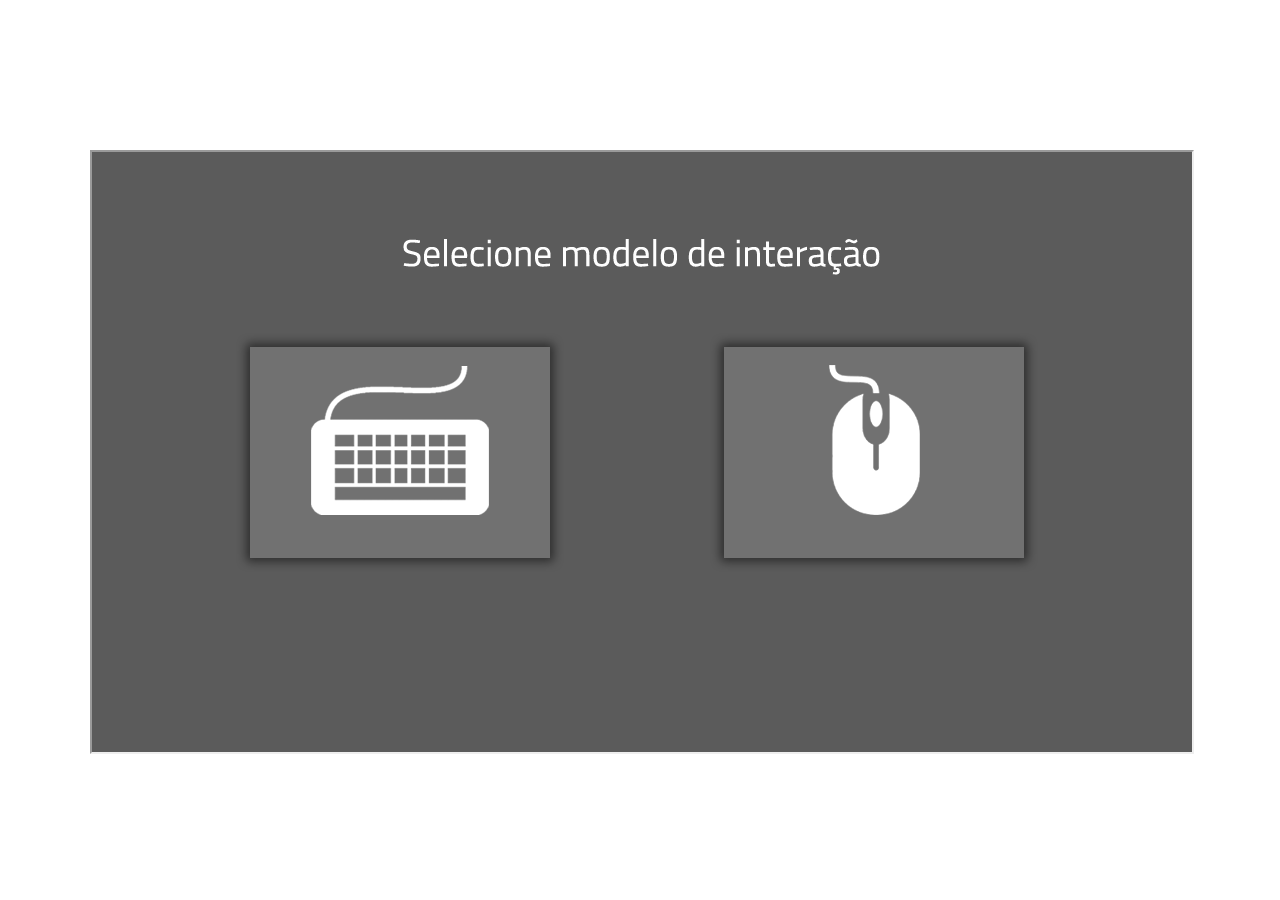
<file: jogo/index.html>
<!DOCTYPE html>
<html lang="en">
<head>
    <meta charset="UTF-8">
    <link rel="shortcut icon" type="image/ico" href="images/favicon.png">
    <title>Zé Batata 2.0</title>
    <style>
        #window {
            position: absolute;
            width: 1100px;
            height: 600px;
            top: 0;
            left: 0;
        }
    </style>
</head>
<body>
    <iframe src="escolha.html" id="window" scrolling="no"></iframe>
    <script>
        var arrow_keys_handler = function(e) {
            switch(e.keyCode){
                case 37: case 39: case 38:  case 40: // Arrow keys
                case 32: e.preventDefault(); break; // Space
                default: break; // do not block other keys
            }
        };
        window.addEventListener("keydown", arrow_keys_handler, false);
        document.getElementById("window").style.position = "absolute";
        document.getElementById("window").style.left = Math.round((innerWidth - 1100)/2) + "px";
        document.getElementById("window").style.top = Math.round((innerHeight - 600)/2) + "px";
    </script>
</body>
</html>
</file>
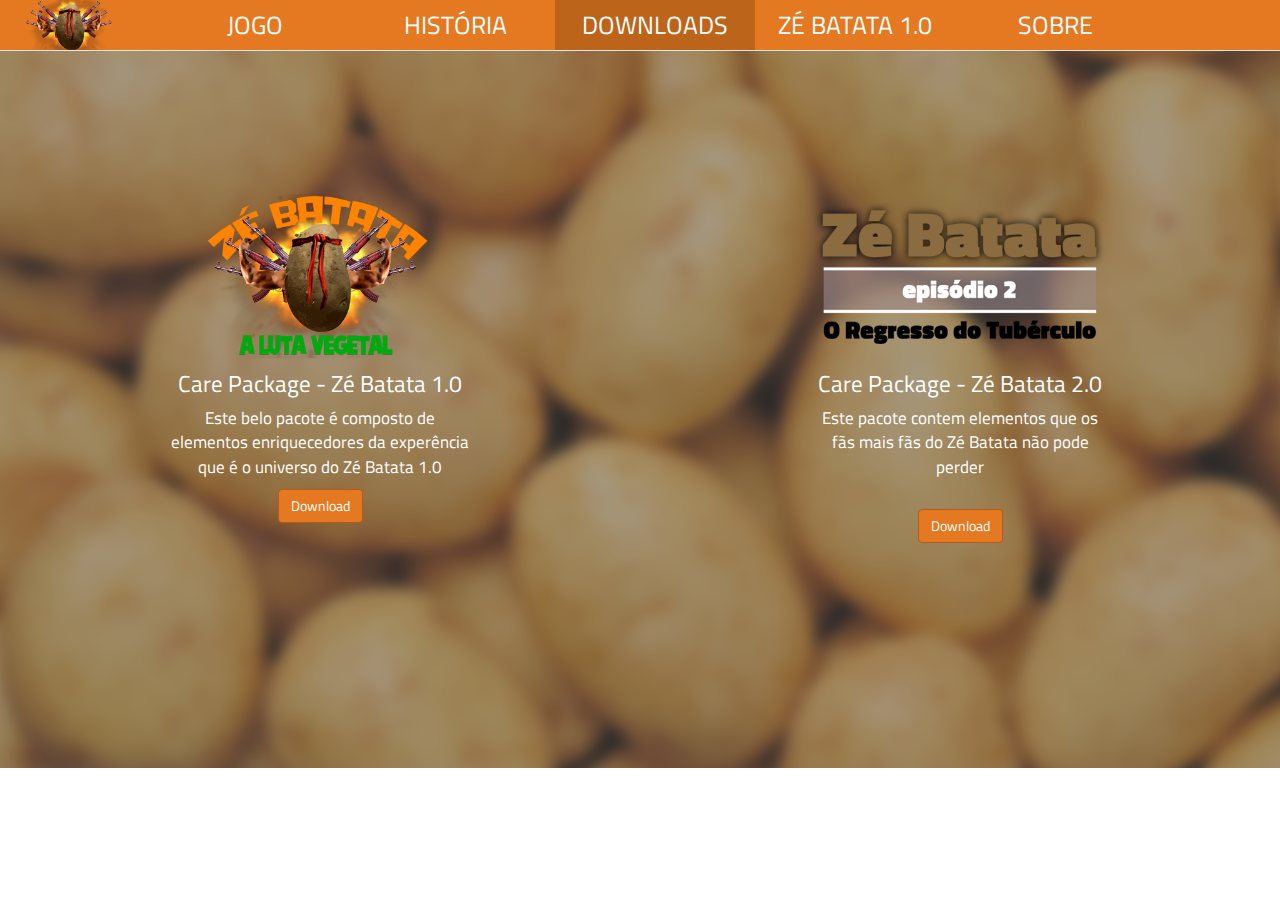
<file: downloads.html>
<!DOCTYPE html>
<html lang="en">
<head>
    <meta charset="utf-8">
    <meta http-equiv="X-UA-Compatible" content="IE=edge">
    <meta name="viewport" content="width=device-width, initial-scale=1">
    <!-- The above 3 meta tags *must* come first in the head; any other head content must come *after* these tags -->
    <title>Zé Batata 2.0</title>

    <!-- Bootstrap -->
    <link href="css/bootstrap.css" rel="stylesheet">

    <!-- HTML5 shim and Respond.js for IE8 support of HTML5 elements and media queries -->
    <!-- WARNING: Respond.js doesn't work if you view the page via file:// -->
    <!--[if lt IE 9]>
    <script src="https://oss.maxcdn.com/html5shiv/3.7.3/html5shiv.min.js"></script>
    <script src="https://oss.maxcdn.com/respond/1.4.2/respond.min.js"></script>
    <![endif]-->
    <link rel="shortcut icon" href="img/favicon.png" type="image/x-icon"/>
</head>
<body>
<nav class="navbar navbar-default navbar-fixed-top">
    <div class="container">
        <div class="navbar-header">
            <button type="button" class="navbar-toggle collapsed" data-toggle="collapse" data-target="#navbar"
                    aria-expanded="false" aria-controls="navbar">
                <span class="sr-only">Toggle navigation</span>
                <span class="icon-bar"></span>
                <span class="icon-bar"></span>
                <span class="icon-bar"></span>
            </button>
            <a class="navbar-brand" href="index.html">
                <img alt="logo" src="img/logo.png">
            </a>
        </div>
        <div id="navbar" class="collapse navbar-collapse">
            <ul class="nav navbar-nav">
                <li><a href="jogo.html">jogo</a></li>
                <li><a href="história.html">história</a></li>
                <li class="active"><a>downloads</a></li>
                <li><a href="versao_anterior.html">Zé Batata 1.0</a></li>
                <li><a href="sobre.html">sobre</a></li>
            </ul>
        </div>
    </div>
</nav>
<div>
    <div class="container-fluid" id="downloadCards">
        <div class="row">
            <div class="col-xs-6">
                <div class="card" style="width: 30rem; margin: 20% auto">
                    <img class="card-img-top" src="img/logo_ze_1.png" alt="Card image cap" style="width: 30rem">
                    <div class="card-block" style="text-align: center; color: #FFFFFF; font-family: Titillium;">
                        <h4 class="card-title" style="font-size: 23px">Care Package - Zé Batata 1.0</h4>
                        <p class="card-text" style="font-size: 17px">Este belo pacote é composto de elementos
                            enriquecedores da experência que é o universo do Zé Batata 1.0</p>
                        <a href="https://www.dropbox.com/s/s0prpbbykhyy3o9/care_package_ze_1.0.rar?dl=1" class="btn btn-warning">Download</a>
                    </div>
                </div>
            </div>
            <div class="col-xs-6">
                <div class="card" style="width: 30rem; margin: 20% auto;">
                    <img class="card-img-top" src="img/logo_ze_2.png" alt="Card image cap" style="width: 30rem">
                    <div class="card-block" style="text-align: center; color: #FFFFFF; font-family: Titillium;">
                        <h4 class="card-title" style="font-size: 23px">Care Package - Zé Batata 2.0</h4>
                        <p class="card-text" style="font-size: 17px">Este pacote contem elementos que os fãs mais fãs do
                            Zé Batata não pode perder</p><br>
                        <a href="https://www.dropbox.com/s/jeq7339n5m7a06w/care_package_ze_2.0.rar?dl=1" class="btn btn-warning">Download</a>
                    </div>
                </div>
            </div>
        </div>
    </div>
</div>


<!-- jQuery (necessary for Bootstrap's JavaScript plugins) -->
<script src="https://ajax.googleapis.com/ajax/libs/jquery/1.12.4/jquery.min.js"></script>
<!-- Include all compiled plugins (below), or include individual files as needed -->
<script src="js/bootstrap.min.js"></script>
</body>
</html>
</file>
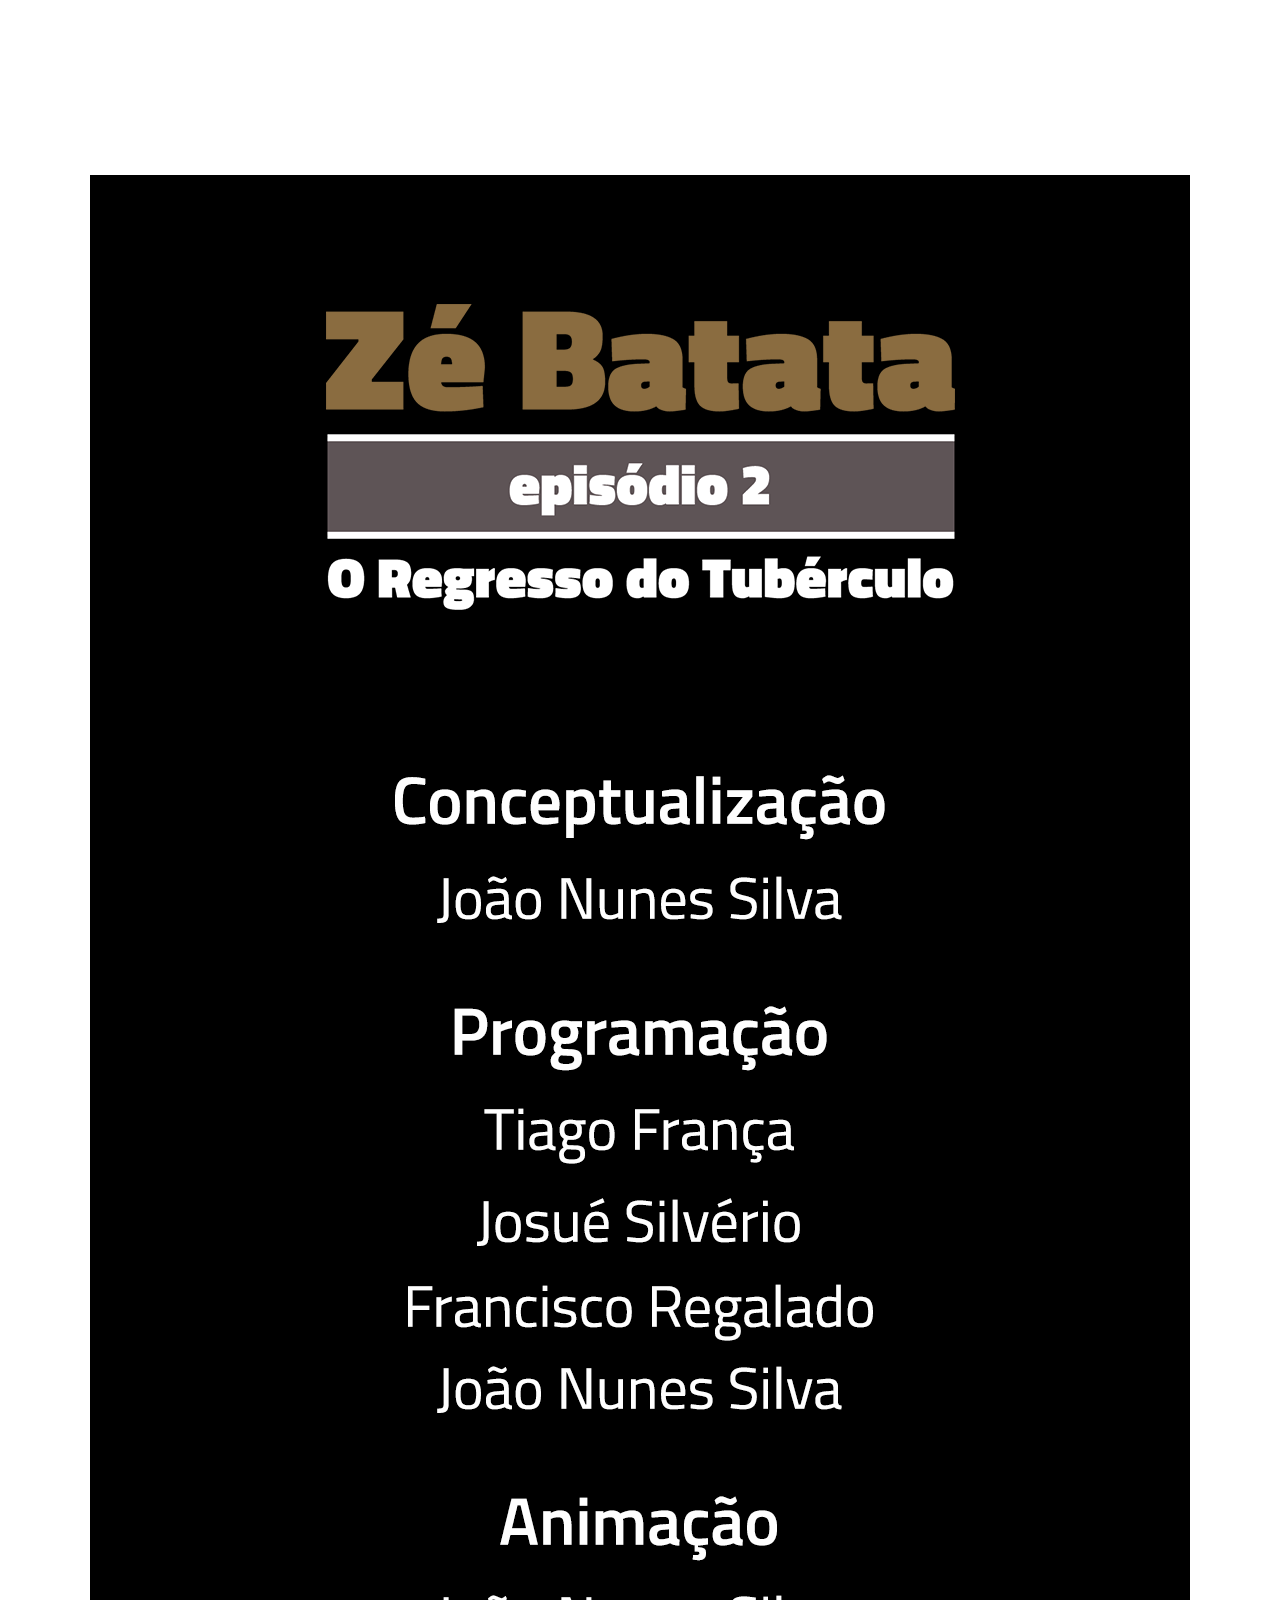
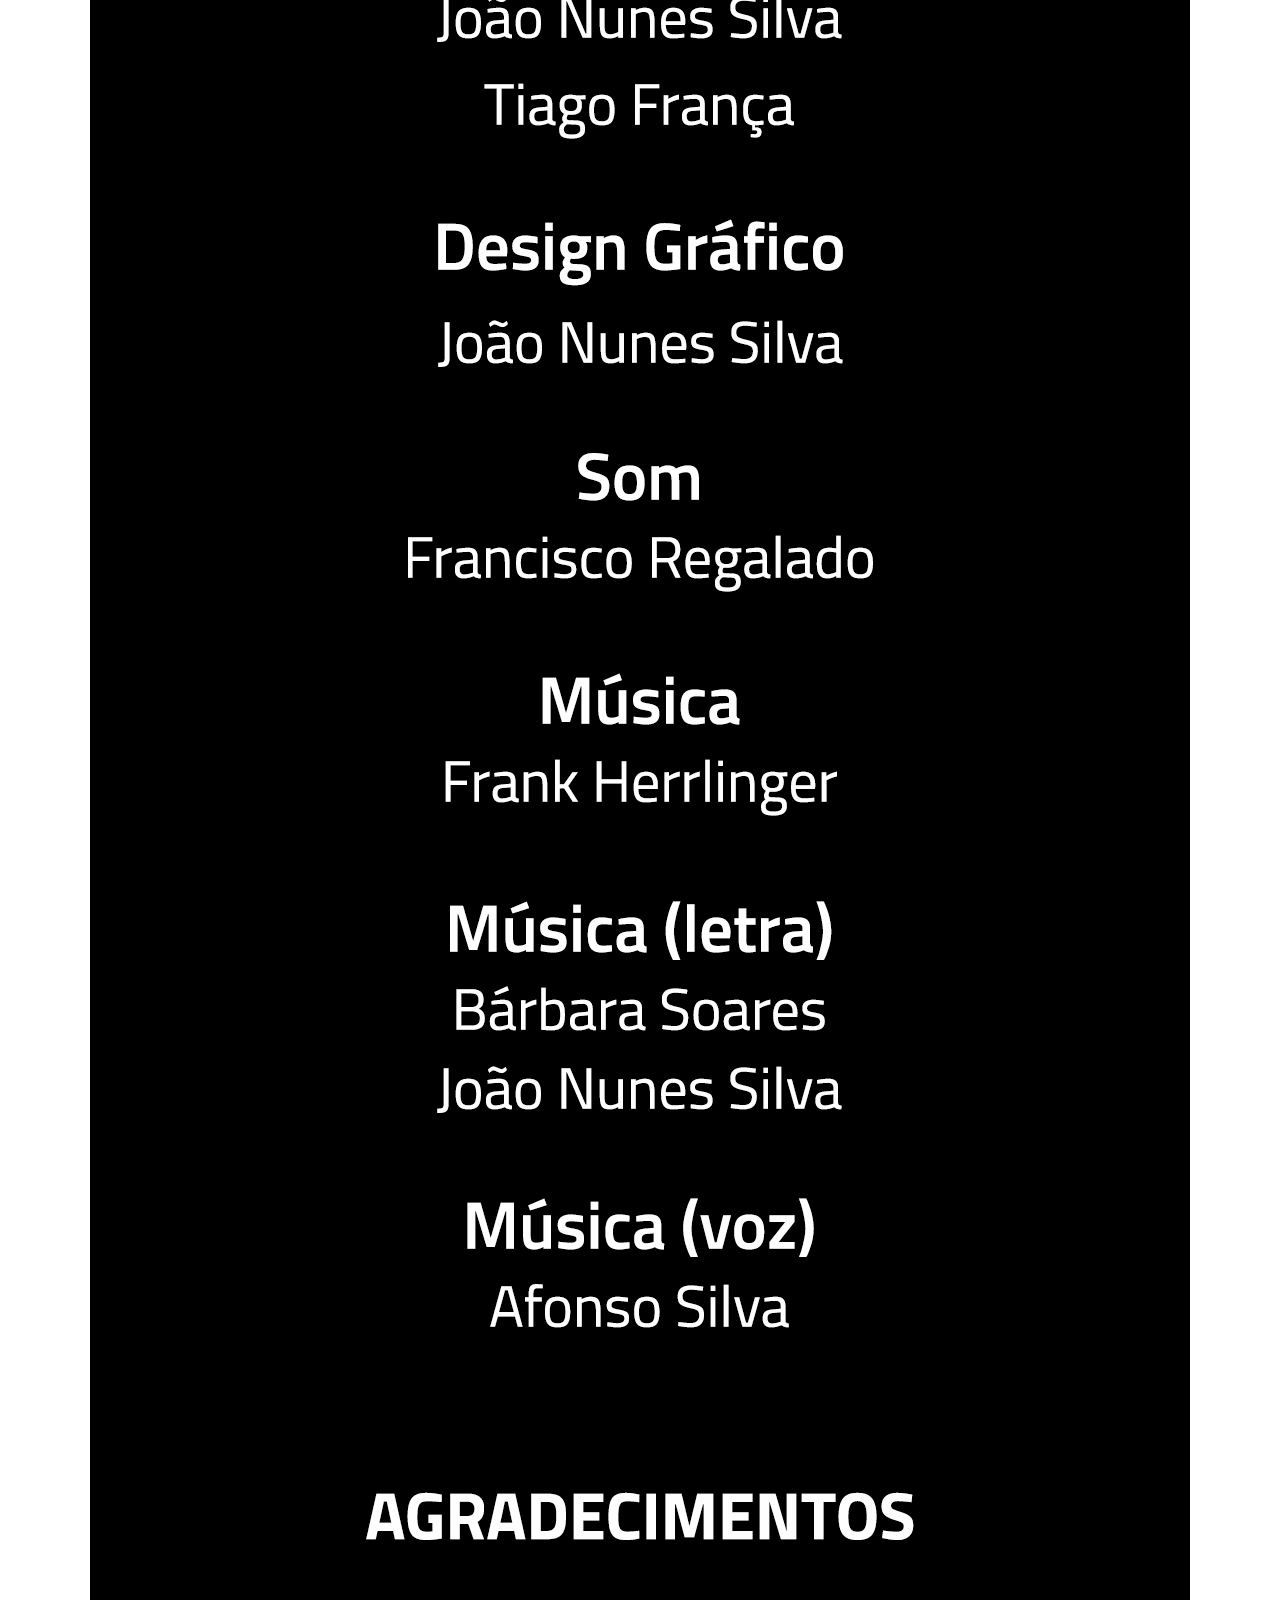
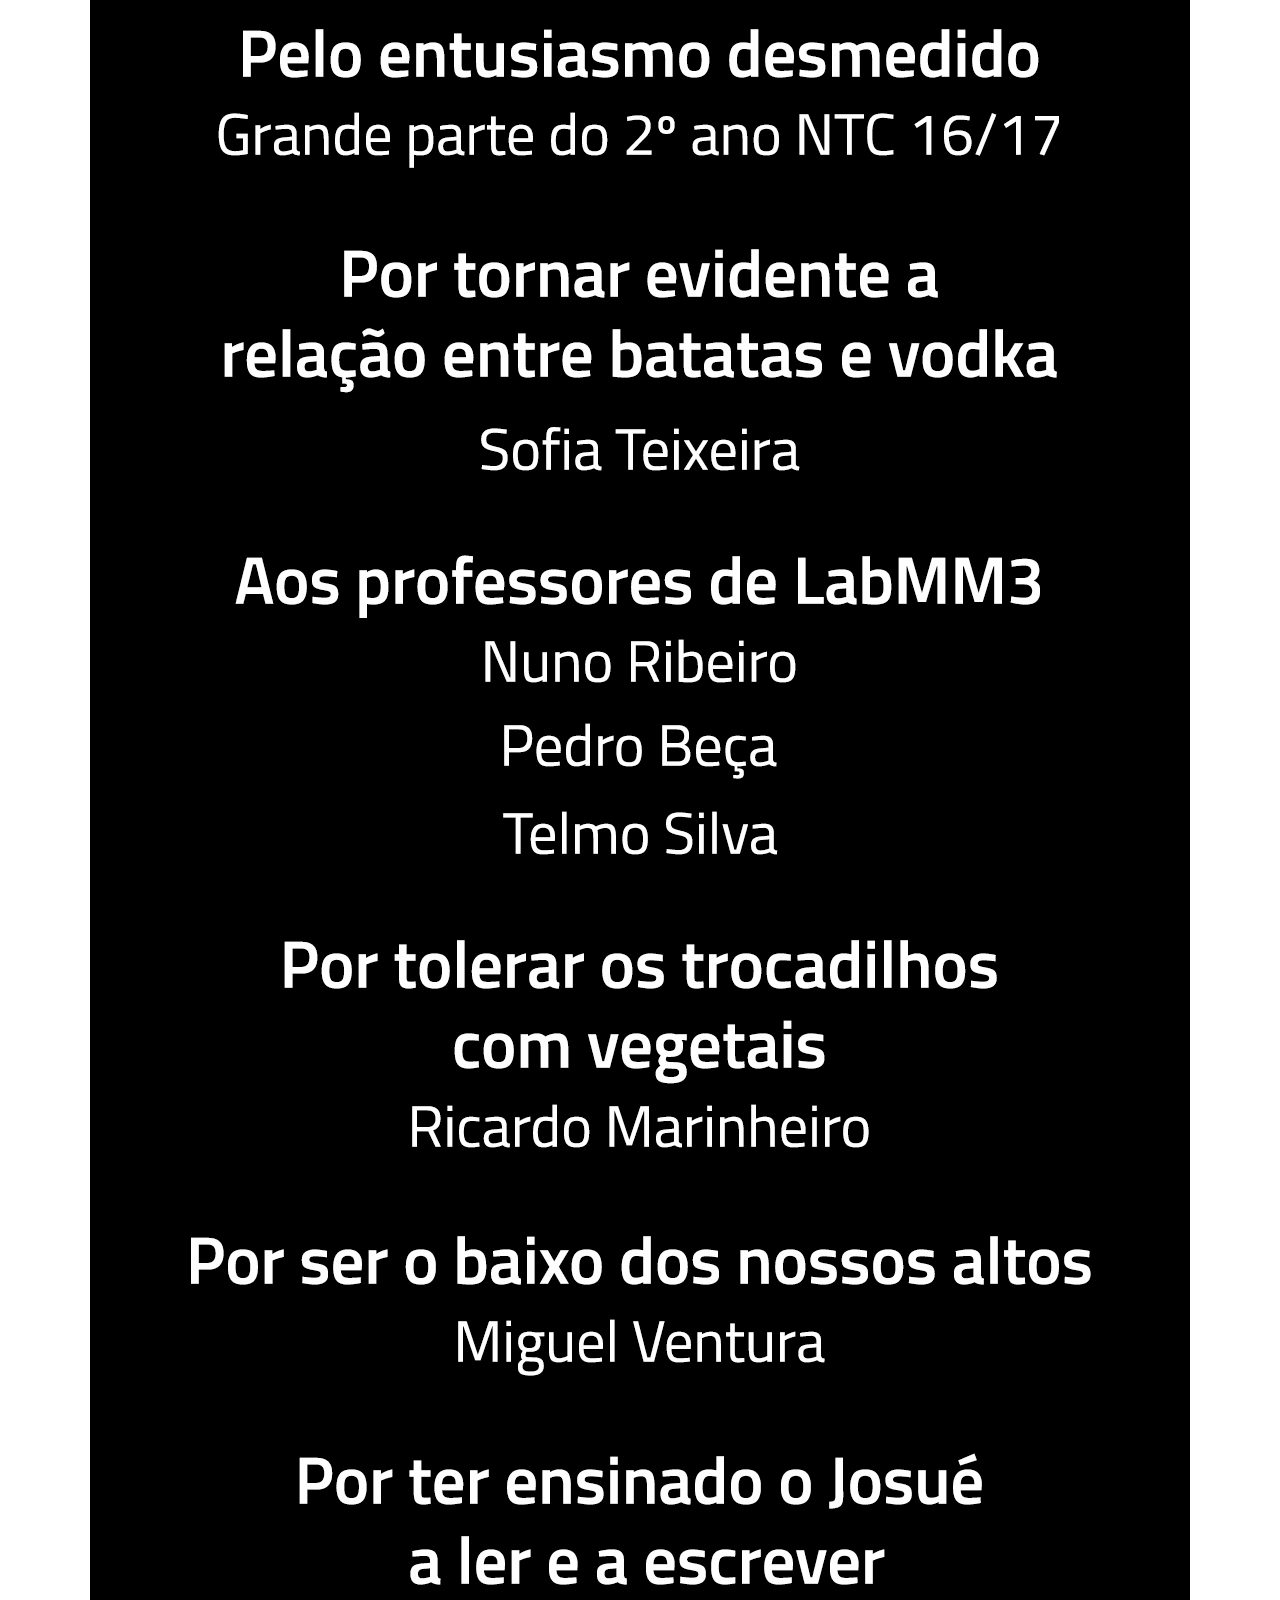
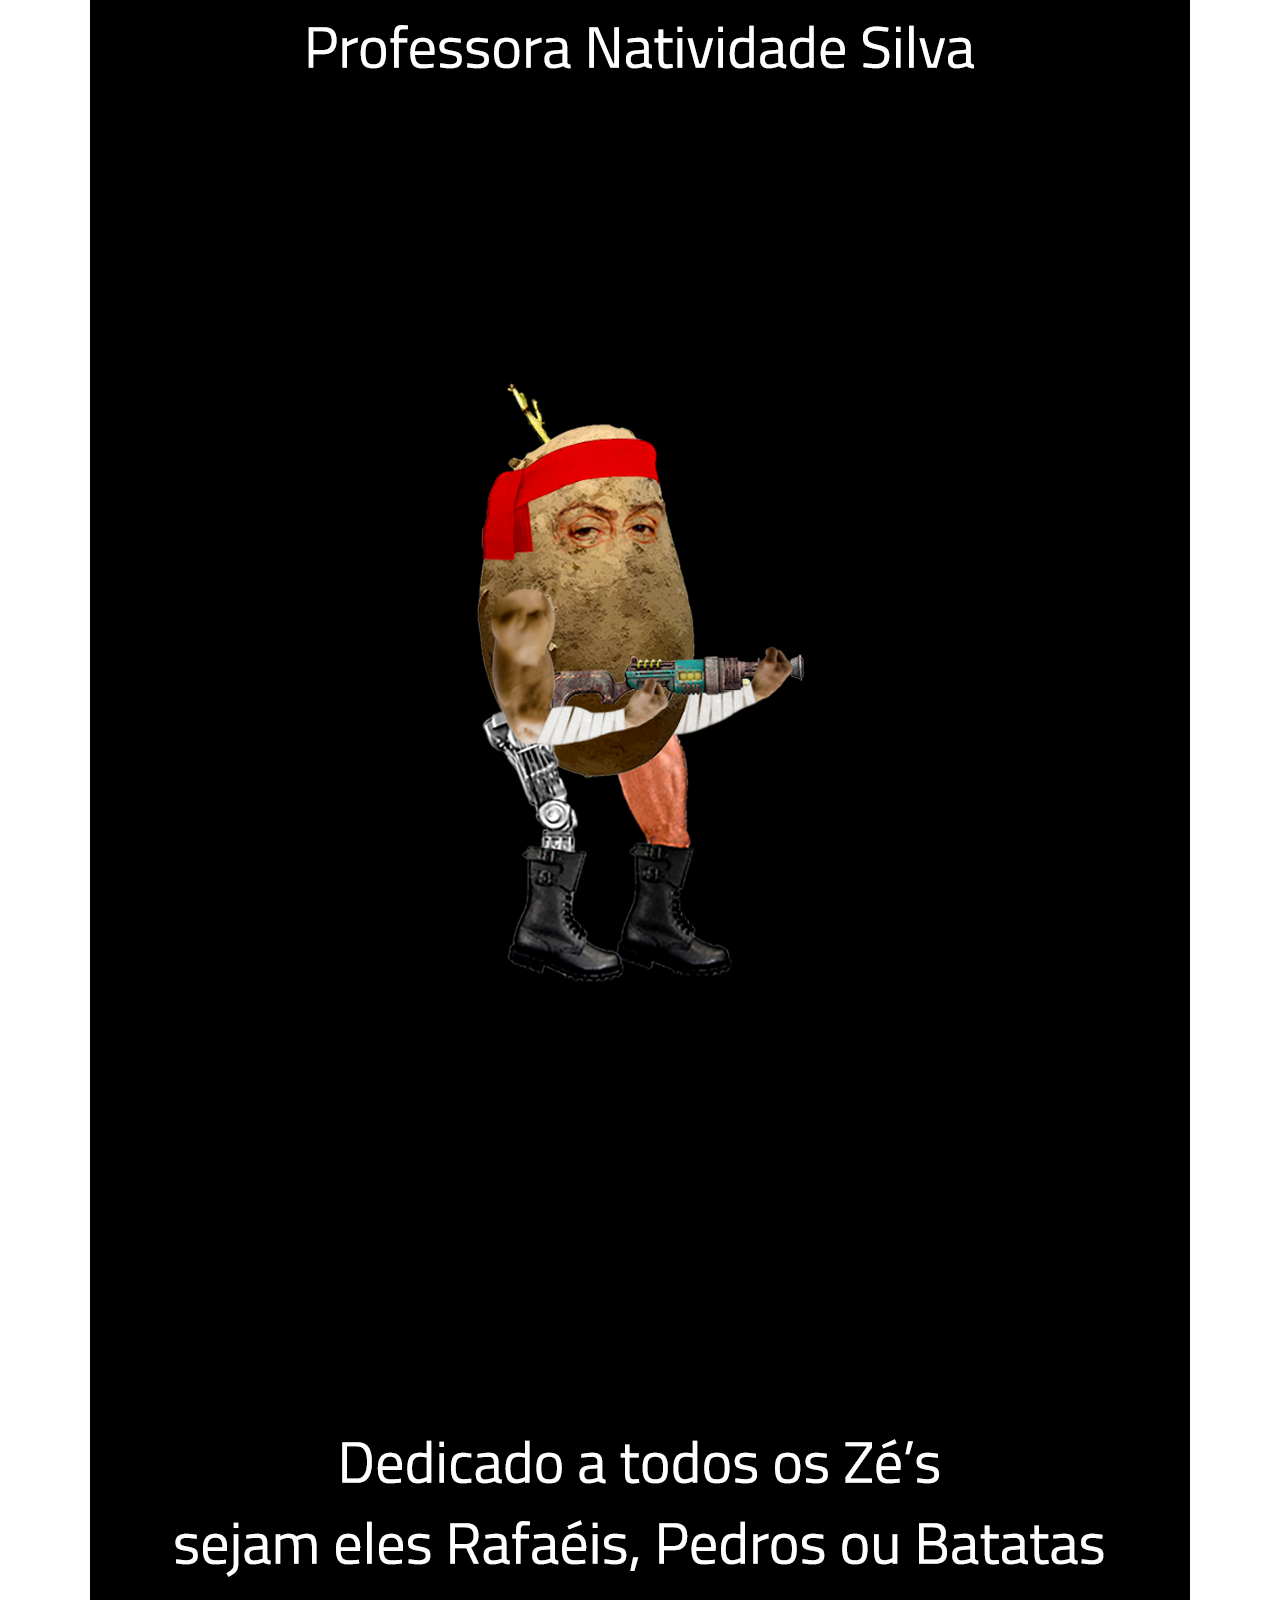
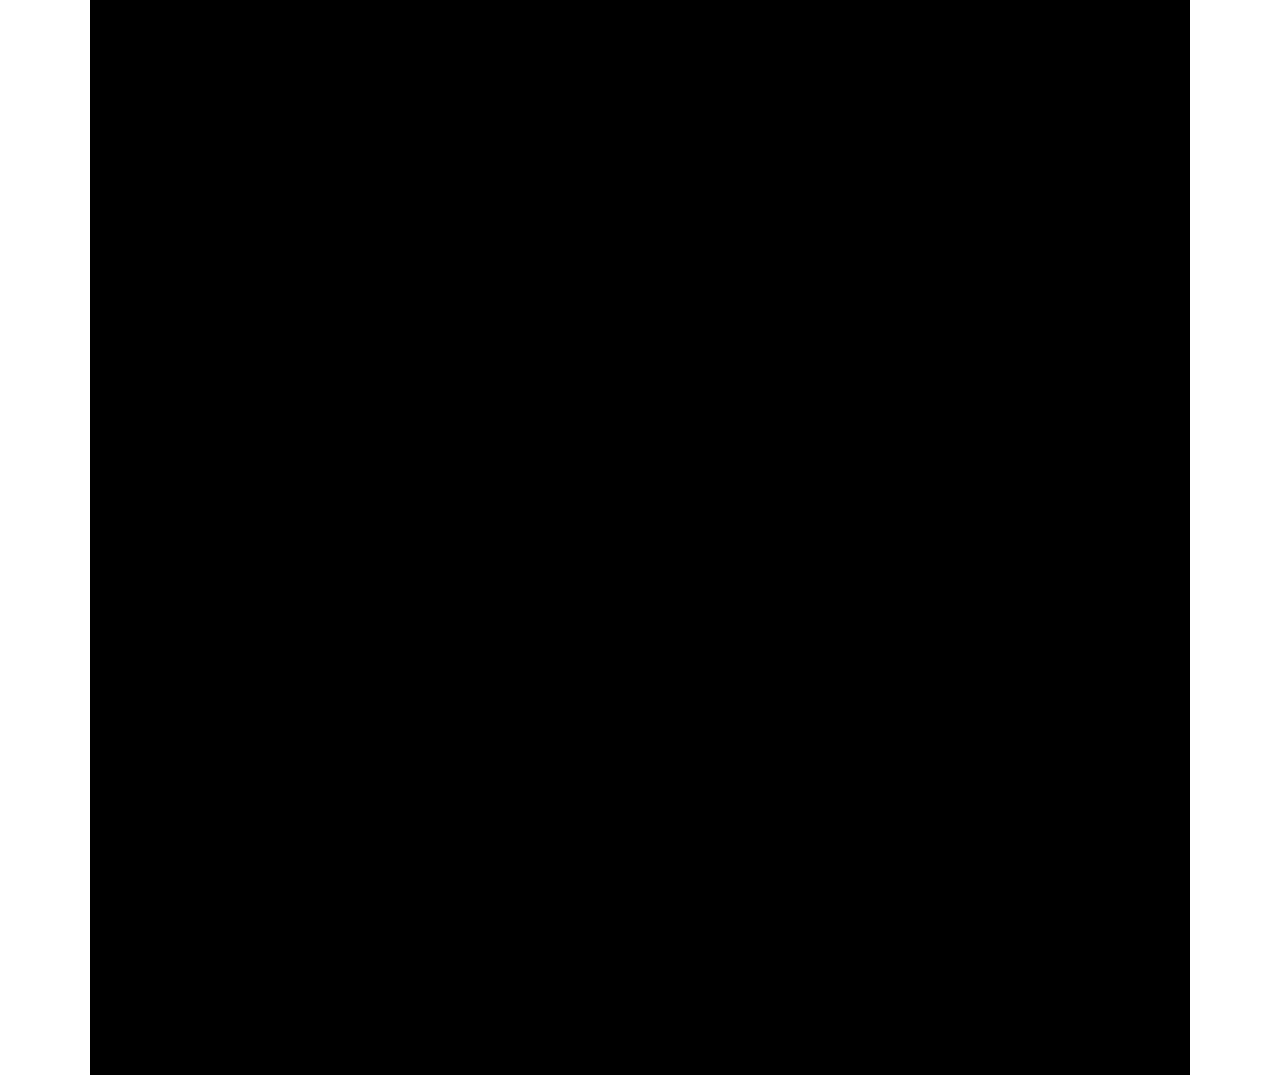
<file: jogo/creditos.html>
<!DOCTYPE html>
<html lang="en">
<head>
    <meta charset="UTF-8">
    <title>Title</title>
    <style>
        #menu {
            position: absolute;
            top: 0;
            left: 0;
            width: 1100px;
            height: 600px;
        }
        #creditos{
            animation-name: mexerCreds;
            animation-iteration-count: 1;
            animation-timing-function: ease-out;
            animation-duration: 60s;
        }


        @keyframes mexerCreds {
            0% {
                transform: translateY(0);
            }
            100% {
                transform: translateY(-6700px);
            }
        }
    </style>
</head>
<body>
    <div id="menu">
        <img id="creditos" src="images/creditos.png">
    </div>

    <script>
        var som_oficial = new Audio("sounds/som_oficial.mp3");
        som_oficial.play();
        document.getElementById("menu").style.position = "absolute";
        document.getElementById("menu").style.left = Math.round((innerWidth - 1100)/2) + "px";
        document.getElementById("menu").style.top = Math.round((innerHeight - 600)/2) + 25 + "px";
        var temp = setTimeout(function () {
            window.open("menu_principal.html", "_self");
        }, 65000);
    </script>
</body>
</html>
</file>
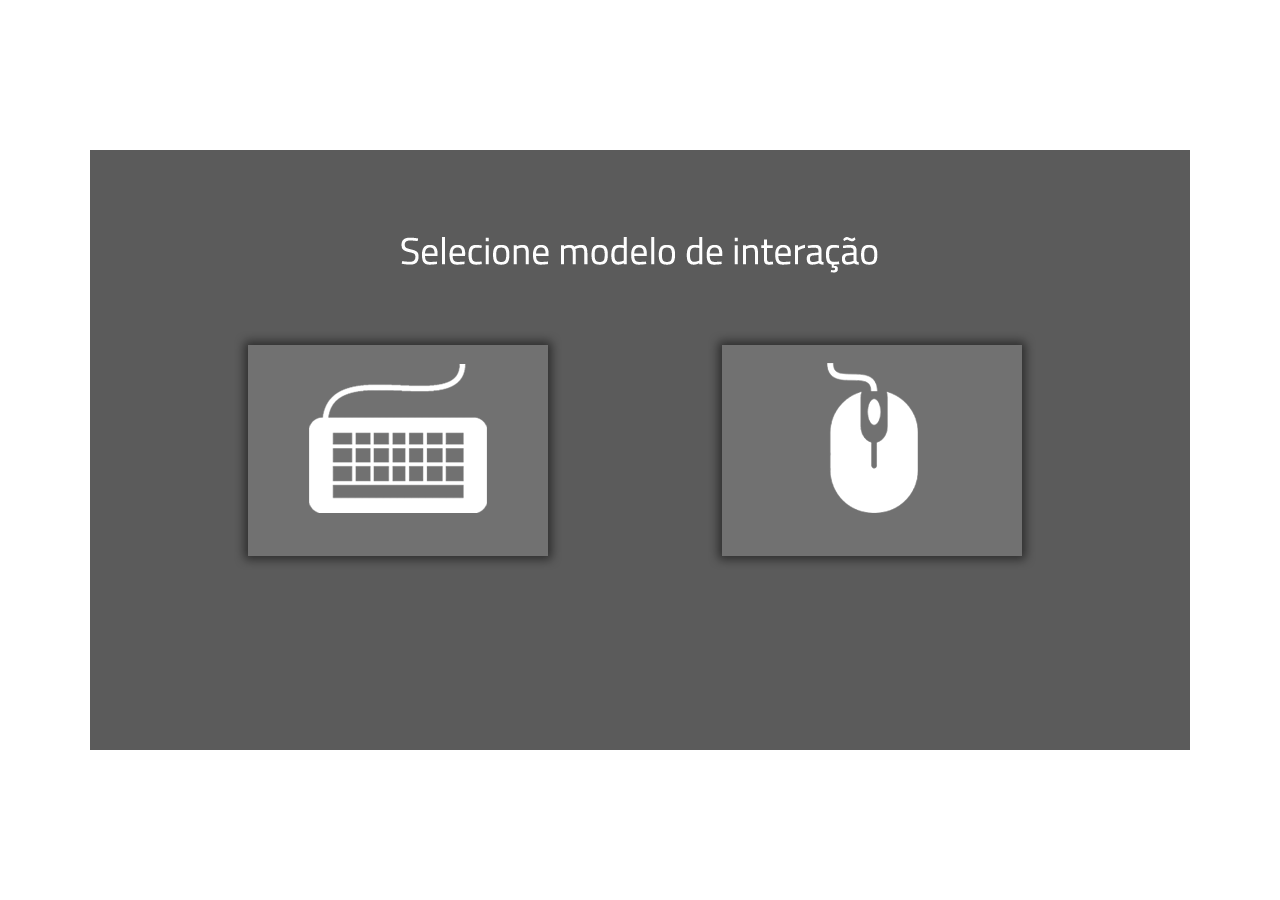
<file: jogo/escolha.html>
<!DOCTYPE html>
<html lang="en">
<head>
    <meta charset="UTF-8">
    <title>Title</title>
    <style>
        #menu, #modelo {
            width: 1100px;
            height: 600px;
            position: absolute;
            left: 0;
            top: 0;
        }
        #menu {
            background-image: url('images/escolha_modelo_fundo.png');
        }
        #modelo {
            background-image: url('images/escolha_modelo.png');
        }
        #teclado, #rato {
            width: 300px;
            height: 211px;
            position: absolute;
            top: 195px;
            left: 158px;
            cursor: pointer;
        }
        #rato {
            left: 632px;
        }
    </style>
</head>
<body>
    <div id="menu">
        <div id="modelo"></div>
        <div id="teclado"></div>
        <div id="rato"></div>
    </div>

    <script>
        var arrow_keys_handler = function(e) {
            switch(e.keyCode){
                case 37: case 39: case 38:  case 40: // Arrow keys
                case 32: e.preventDefault(); break; // Space
                default: break; // do not block other keys
            }
        };
        window.addEventListener("keydown", arrow_keys_handler, false);

        window.onload = function() {
            document.getElementById("menu").style.position = "absolute";
            document.getElementById("menu").style.left = Math.round((innerWidth - 1100) / 2) + "px";
            document.getElementById("menu").style.top = Math.round((innerHeight - 600) / 2) + "px";

            document.getElementById("teclado").onclick = function() {
                sessionStorage["modelo"] = "teclado";
                window.open("menu_principal.html", "_self");
            };
            document.getElementById("rato").onclick = function() {
                sessionStorage["modelo"] = "rato";
                window.open("menu_principal.html", "_self");
            };
        }
    </script>
</body>
</html>
</file>
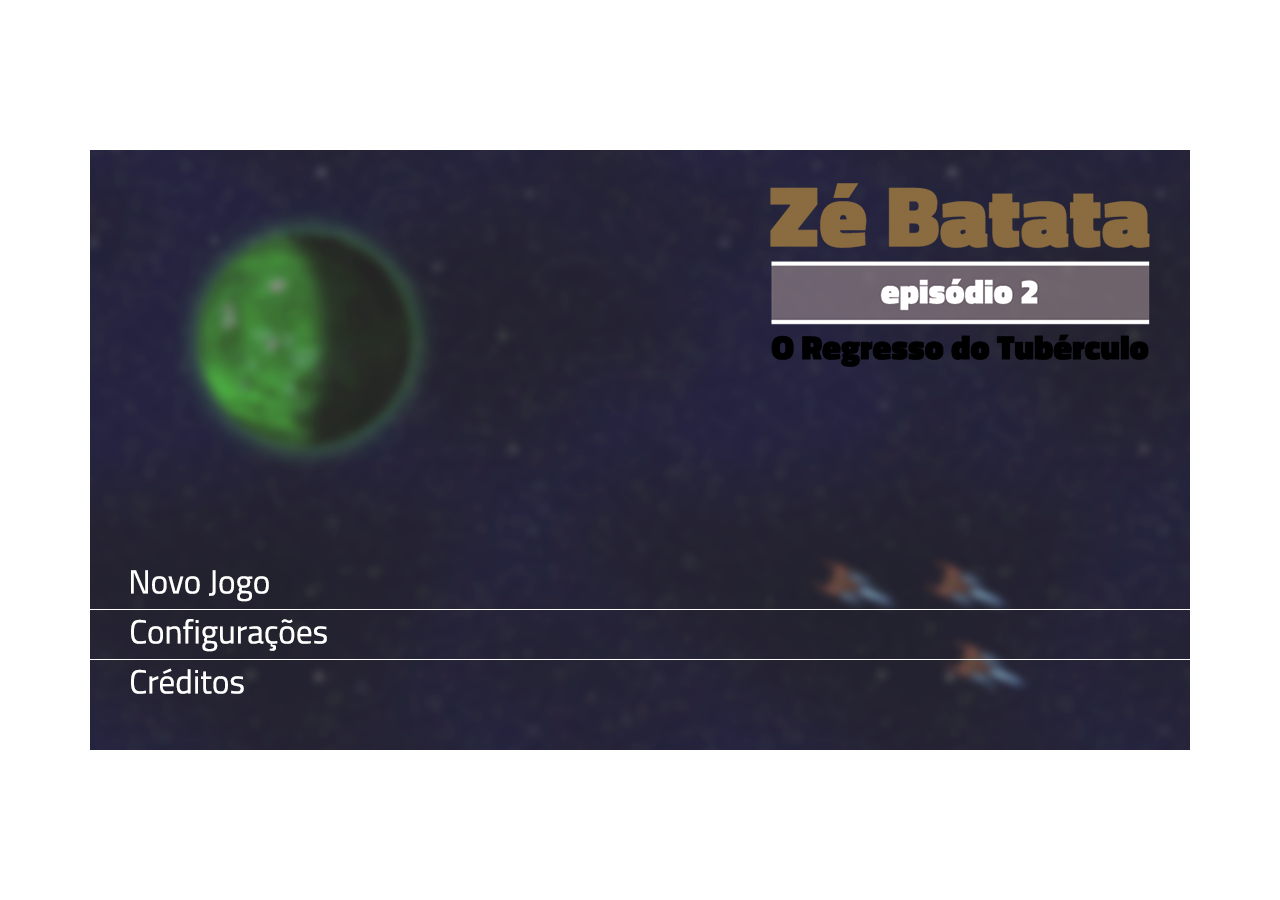
<file: jogo/menu_principal.html>
<!DOCTYPE html>
<html lang="en">
<head>
    <meta charset="UTF-8">
    <title>Title</title>
    <link rel="stylesheet" href="game.css" type="text/css">
    <style>
        * {
            overflow: hidden;
        }
        #menu {
            width: 1100px;
            height: 600px;
            position: absolute;
            left: 0;
            top: 0;
            background-image: url('images/menu_principal.png');
        }
        #img_hover, #img_hover_def {
            position: absolute;
            left: 0;
            top: 409px;
            display: none;
        }
        #img_hover_def {
            top: 549px;
        }
        #novoJogo, #configuracoes, #creditos {
            position: absolute;
            left: 0;
            top: 409px;
            width: 1100px;
            height: 50px;
            cursor: pointer;
        }
        #configuracoes {
            top: 459px;
        }
        #creditos {
            top: 509px;
        }
    </style>
</head>
<body>
    <div id="menu">
        <img id="img_hover" src="images/menu_pausa/hover.png">
        <div id="novoJogo"></div>
        <div id="configuracoes"></div>
        <div id="creditos"></div>
    </div>
    <div id="definicoes">
        <img id="img_hover_def" src="images/menu_pausa/hover.png">
        <div id="hover"></div>
        <div id="result_saltar"></div>
        <div id="result_baixo"></div>
        <div id="result_frente"></div>
        <div id="result_tras"></div>
        <div id="result_shoot"></div>
        <div id="result_pausa"></div>
        <div id="saltar"></div>
        <div id="baixo"></div>
        <div id="frente"></div>
        <div id="tras"></div>
        <div id="shoot"></div>
        <div id="pausa"></div>
        <div id="slider_ambiente">
            <input id="volumeslider_ambiente" type="range" min="0" max="100" value="80" step="1">
            <!--<button id="muteOn_Off">Mute</button>-->
        </div>
        <div id="slider_efeitos">
            <input id="volumeslider_efeitos" type="range" min="0" max="100" value="50" step="1">
            <!--<button id="muteOn_Off">Mute</button>-->
        </div>
        <div id="blur_menu"></div>
        <img id="divs_def">
    </div>
    <script>
        var arraySounds = [], button, estadoPremir = false, slider_som_efeitos, slider_som_fundo;
        var som_oficial = new Audio("sounds/som_oficial.mp3");
        var laser_gun = new Audio("sounds/laser_gun.mp3");
        var ze_morte = new Audio("sounds/ze_morte.mp3");
        var iminigo1_morte = new Audio("sounds/morte_inimigo1.mp3");
        var ze_walk = new Audio("sounds/walk.mp3");
        var teclaCima, teclaDireita, teclaEsquerda, teclaBaixo, teclaTiro, teclaPausa;

        som_oficial.loop = true;
        som_oficial.play();
        arraySounds[0] = laser_gun;
        arraySounds[1] = ze_morte;
        arraySounds[2] = iminigo1_morte;
        arraySounds[3] = ze_walk;

        var arrow_keys_handler = function(e) {
            switch(e.keyCode){
                case 37: case 39: case 38:  case 40: // Arrow keys
                case 32: e.preventDefault(); break; // Space
                default: break; // do not block other keys
            }
        };
        window.addEventListener("keydown", arrow_keys_handler, false);

        window.onload = function() {
            teclaCima = "ArrowUp";
            teclaDireita = "ArrowRight";
            teclaEsquerda = "ArrowLeft";
            teclaBaixo = "ArrowDown";
            teclaTiro = " ";
            teclaPausa = "p";

            sessionStorage["result_saltar"] = teclaCima;
            sessionStorage["result_baixo"] = teclaBaixo;
            sessionStorage["result_tras"] = teclaEsquerda;
            sessionStorage["result_frente"] = teclaDireita;
            sessionStorage["result_shoot"] = teclaTiro;
            sessionStorage["result_pausa"] = teclaPausa;
            sessionStorage["volumeEfeitos"] = laser_gun.volume;
            sessionStorage["volumeFundo"] = som_oficial.volume;
            sessionStorage["volumeSliderFundo"] = parseInt(document.getElementById("volumeslider_ambiente").value);
            sessionStorage["volumeSliderEfeitos"] = parseInt(document.getElementById("volumeslider_efeitos").value);

            document.getElementById("menu").style.position = "absolute";
            document.getElementById("menu").style.left = Math.round((innerWidth - 1100) / 2) + "px";
            document.getElementById("menu").style.top = Math.round((innerHeight - 600) / 2) + "px";

            document.getElementById("novoJogo").onmouseover = function () {
                document.getElementById("img_hover").style.top = "409px";
                document.getElementById("img_hover").style.display = "block";
            };
            document.getElementById("novoJogo").onmouseout = function () {
                document.getElementById("img_hover").style.display = "none";
            };
            document.getElementById("configuracoes").onmouseover = function () {
                document.getElementById("img_hover").style.top = "459px";
                document.getElementById("img_hover").style.display = "block";
            };
            document.getElementById("configuracoes").onmouseout = function () {
                document.getElementById("img_hover").style.display = "none";
            };
            document.getElementById("creditos").onmouseover = function () {
                document.getElementById("img_hover").style.top = "509px";
                document.getElementById("img_hover").style.display = "block";
            };
            document.getElementById("creditos").onmouseout = function () {
                document.getElementById("img_hover").style.display = "none";
            };

            document.getElementById("novoJogo").onclick = function () {
                som_oficial.pause();
                window.open("nivel1.html", "_self");
            };
            document.getElementById("configuracoes").onclick = function () {
                document.getElementById("definicoes").style.display = "block";
                definicoes();
            };
            document.getElementById("creditos").onclick = function () {
                window.open("creditos.html", "_self");
            };
        };

        function definicoes() {
            teclaCima = sessionStorage["result_saltar"];
            teclaBaixo = sessionStorage["result_baixo"];
            teclaEsquerda = sessionStorage["result_tras"];
            teclaDireita = sessionStorage["result_frente"];
            teclaTiro = sessionStorage["result_shoot"];
            teclaPausa = sessionStorage["result_pausa"];

            slider_som_fundo = document.getElementById("volumeslider_ambiente");
            slider_som_efeitos = document.getElementById("volumeslider_efeitos");

            //Mostrar de maneira correta as teclas nos input's
            if (teclaCima == " ")
                document.getElementById("result_saltar").innerHTML = "space";
            else
                document.getElementById("result_saltar").innerHTML = teclaCima;
            if (teclaDireita == " ")
                document.getElementById("result_frente").innerHTML = "space";
            else
                document.getElementById("result_frente").innerHTML = teclaDireita;
            if (teclaEsquerda == " ")
                document.getElementById("result_tras").innerHTML = "space";
            else
                document.getElementById("result_tras").innerHTML = teclaEsquerda;
            if (teclaTiro == " ")
                document.getElementById("result_shoot").innerHTML = "space";
            else
                document.getElementById("result_shoot").innerHTML = teclaTiro;
            if (teclaPausa == " ")
                document.getElementById("result_pausa").innerHTML = "space";
            else
                document.getElementById("result_pausa").innerHTML = teclaPausa;
            if (teclaBaixo == " ")
                document.getElementById("result_baixo").innerHTML = "space";
            else
                document.getElementById("result_baixo").innerHTML = teclaBaixo;
            document.getElementById("definicoes").style.position = "absolute";
            document.getElementById("definicoes").style.left = Math.round((innerWidth - 1100)/2) + "px";
            document.getElementById("definicoes").style.top = Math.round((innerHeight - 600)/2) + "px";
            document.getElementById("definicoes").style.display = "block";
            document.getElementById("hover").onmouseover = function() {
                document.getElementById("img_hover_def").style.display = "block";
            };
            document.getElementById("hover").onmouseout = function() {
                document.getElementById("img_hover_def").style.display = "none";
            };
            document.getElementById("hover").onclick = function() {
                sessionStorage["volumeSliderFundo"] = parseInt(document.getElementById("volumeslider_ambiente").value);
                sessionStorage["volumeSliderEfeitos"] = parseInt(document.getElementById("volumeslider_efeitos").value);
                document.getElementById("definicoes").style.display = "none";
            };

            document.getElementById("saltar").onclick = function() {
                estadoPremir = true;
                document.getElementById("blur_menu").style.display = "block";
                document.getElementById("divs_def").style.display = "block";
                document.getElementById("divs_def").src = "images/menu_pausa/divs_definir/defin_saltar.png";
                button = "result_saltar";
            };
            document.getElementById("frente").onclick = function() {
                estadoPremir = true;
                document.getElementById("blur_menu").style.display = "block";
                document.getElementById("divs_def").style.display = "block";
                document.getElementById("divs_def").src = "images/menu_pausa/divs_definir/defin_frente.png";
                button = "result_frente";
            };
            document.getElementById("tras").onclick = function() {
                estadoPremir = true;
                document.getElementById("blur_menu").style.display = "block";
                document.getElementById("divs_def").style.display = "block";
                document.getElementById("divs_def").src = "images/menu_pausa/divs_definir/defin_tras.png";
                button = "result_tras";
            };
            document.getElementById("shoot").onclick = function() {
                estadoPremir = true;
                document.getElementById("blur_menu").style.display = "block";
                document.getElementById("divs_def").style.display = "block";
                document.getElementById("divs_def").src = "images/menu_pausa/divs_definir/defin_disparar.png";
                button = "result_shoot";
            };
            document.getElementById("pausa").onclick = function() {
                estadoPremir = true;
                document.getElementById("blur_menu").style.display = "block";
                document.getElementById("divs_def").style.display = "block";
                document.getElementById("divs_def").src = "images/menu_pausa/divs_definir/defin_pausa.png";
                button = "result_pausa";
            };
            document.getElementById("baixo").onclick = function() {
                estadoPremir = true;
                document.getElementById("blur_menu").style.display = "block";
                document.getElementById("divs_def").style.display = "block";
                document.getElementById("divs_def").src = "images/menu_pausa/divs_definir/defin_saltar.png";
                button = "result_baixo";
            };

            window.onkeydown = function (event) {
                if (estadoPremir == true)
                    comandos(event, button);
            };

            slider_som_efeitos.addEventListener("change", setvolumeEfeitos, false);

            slider_som_fundo.addEventListener("change", setvolumeFundo, false);

            function setvolumeEfeitos() {
                for (var b = 0; b < arraySounds.length; b++) {
                    arraySounds[b].volume = slider_som_efeitos.value / 100;
                    sessionStorage["volumeEfeitos"] = laser_gun.volume;
                }
            }

            function setvolumeFundo() {
                som_oficial.volume = slider_som_fundo.value / 100;
                sessionStorage["volumeFundo"] = som_oficial.volume;
            }
        }

        function comandos(evt, button) {
            var tecla_menu = evt.key;
            console.log(tecla_menu);
            if (tecla_menu == " ")
                document.getElementById(button).innerHTML = "space";
            else
                document.getElementById(button).innerHTML = tecla_menu;
            sessionStorage[button] = tecla_menu;
            document.getElementById("blur_menu").style.display = "none";
            document.getElementById("divs_def").style.display = "none";
            estadoPremir = false;
        }

        function processaTecla_pausa() {
            var zeLeft = parseInt(document.getElementById("ze_pausa").style.left);
            var zeTop = parseInt(document.getElementById("ze_pausa").style.top);

            if (zePausaMov == 1) {
                for (var i = 0; i < arrayTeclas_pausa.length; i++) {
                    switch (arrayTeclas_pausa[i]) {
                        case teclaDireita:
                            if (zeLeft + 65 <= 700) {
                                if (facing_pausa != "right") {
                                    facing_pausa = "right";
                                    document.getElementById("ze_pausa").src = "images/menu_pausa/ze_pequeno.png"
                                }
                                document.getElementById("ze_pausa").style.left = zeLeft + 5 + "px";
                            }
                            break;

                        case teclaEsquerda:
                            if (zeLeft >= 5) {
                                if (facing_pausa != "left") {
                                    facing_pausa = "left";
                                    document.getElementById("ze_pausa").src = "images/menu_pausa/ze_pequeno_esq.png"
                                }
                                document.getElementById("ze_pausa").style.left = zeLeft - 5 + "px";
                            }
                            break;
                        case teclaCima:
                            if (zeTop >= 5) {
                                document.getElementById("ze_pausa").style.top = zeTop - 5 + "px";
                            }
                            break;
                        case teclaBaixo:
                            if (zeTop + 105 <= 400) {
                                document.getElementById("ze_pausa").style.top = zeTop + 5 + "px";
                            }
                            break;
                    }
                }
                detetaColisao_pausa();
            }
        }
    </script>
</body>
</html>
</file>
<file: jogo/game.css>
* {
    margin: 0;
    padding: 0;
    overflow: hidden;
}

@font-face {
    font-family: Titillium Web-Regular;
    src: url('fonts/titillium_web/TitilliumWeb-Regular.ttf') format('truetype');
}

@font-face {
    font-family: Titillium Web-Bold;
    src: url('fonts/titillium_web/TitilliumWeb-Bold.ttf') format('truetype');
    font-weight: bold;
}

@font-face {
    font-family: Titillium Web-Light;
    src: url('fonts/titillium_web/TitilliumWeb-Light.ttf') format('truetype');
}

@font-face {
    font-family: Franchise-Bold;
    src: url('fonts/Franchise-Bold.ttf') format('truetype');
    font-weight: bold;
}

/******************************************** DIV'S PRINCIPAIS ********************************************************/
#main {
    width: 1100px;
    height: 600px;
    position: absolute;
    left: 0;
    top: 0;
}

#plataformas, #background, #space, #plat_design {
    width: 11050px;
    height: 600px;
    position: absolute;
    left: 0;
}

#tempo {
    background-color: white;
    width: 1100px;
    height: 600px;
    position: absolute;
    left: 0;
    top: 0;
}

#div_nome {
    background: url('images/barra_nome.png') no-repeat;
    width: 500px;
    height: 100px;
    position: absolute;
    left: 300px;
    top: 250px;
    text-align: center;
    display: none;
    font-family: "Titillium Web-Regular";
}

#div_nome #nome, #btn {
    margin-top: 35px;
    margin-right: 10px;
}

#nome {
    position: absolute;
    top: -5px;
    left: 160px;
    width: 180px;
    height: 33px;
    background-color: transparent;
    color: white;
    font-size: 17pt;
    outline: none;
    border: none;
}

#btn {
    width: 40px;
    height: 40px;
    position: absolute;
    top: -7px;
    left: 353px;
    background-color: transparent;
    color: white;
    font-size: 14pt;
    outline: none;
    border: none;
    cursor: pointer;
}

/**********************************************************************************************************************/

/******************************************* CONTROLO DE PONTUAÇÃO ****************************************************/
#lifes {
    position: absolute;
    top: 15px;
    left: 20px;
}

/**********************************************************************************************************************/

/******************************************** FIM DE JOGO / PONTUAÇÃO *************************************************/
#end {
    font-family: "Titillium Web-Regular";
    width: 500px;
    height: 270px;
    margin: auto;
    position: relative;
    top: 150px;
    left: -245px;
    background-color: lightslategray;
    border-radius: 1.2em;
    border: white solid 5px;
    text-align: center;
    vertical-align: middle;
    display: none;
}

#mensagem {
    font-size: 30px;
    position: relative;
    top: 15px;
    color: darkred;
    font-family: "Titillium Web-Bold";
}

#mensagem2 {
    font-size: 22px;
    position: relative;
    top: 25px;
}

#resultado {
    font-size: 120px;
    position: relative;
    top: 14px;
}

#tableTOP {
    font-family: "Titillium Web-Regular";
    width: 400px;
    height: 500px;
    background-color: lightgrey;
    position: absolute;
    top: 50px;
    left: 620px;
    display: none;
}
#tableTOP #title {
    font-family: "Titillium Web-Bold";
    padding-top: 20px;
    padding-bottom: 25px;
    text-align: center;
    font-size: 30px;
}
#tableTOP #txt_rank, #txt_score, #txt_name {
    font-weight: bold;
    padding: 0 25px 0 35px;
    font-size: 30px;
    position: relative;
    top: -5px;
    left: 5px;
}
#rank, #score, #name {
    font-size: 23px;
    width: 120px;
    height: 360px;
    position: absolute;
    top: 130px;
}
#rank {
    letter-spacing: 0.03em;
    left: 40px;
}
#score {
    text-align: center;
    left: 148px;
}
#name {
    text-align: right;
    left: 255px;
}
#repetir, #voltar {
    -webkit-border-radius: 0;
    -moz-border-radius: 0;
    border-radius: 0;
    font-family: "Titillium Web-Regular";
    color: #ffffff;
    font-size: 30px;
    background:  #7f898f;
    padding: 15px 27px 15px 27px;
    text-decoration: none;
    position: absolute;
    top: 480px;
    left: 120px;
    display: none;
}
#voltar {
    left: 350px;
}

#repetir:hover, #voltar:hover {
    background: #a6b2ba;
    text-decoration: none;
}
/**********************************************************************************************************************/

/**************************************************** ELEMENTOS *******************************************************/

#ze {
    position: absolute;
    top: 400px;
    left: 50px;
}

#inimigo1, #inimigo2, #inimigo3, #inimigo4 {
    position: absolute;
    top: 400px;
    left: 800px;
}

#tiro {
    position: absolute;
    top: 460px;
    left: 100px;
}

#check {
    position: absolute;
    top: 400px;
    left: 800px;
    display: none;
}

.tile {
    width: 50px;
    height: 50px;
}

.white {
    background-color: transparent;
}

.red {
    background-color: red;
}

#blur, #blur_menu {
    background-color: black;
    opacity: 0.4;
    width: 1100px;
    height: 600px;
    position: absolute;
    left: 0;
    top: 0;
    display: none;
}
/**********************************************************************************************************************/

/*************************************************** TIME / DATE ******************************************************/
#time {
    position: absolute;
    left: 0;
    top: 0;
    color: #ff9900;
    width: 190px;
    height: 125px;
    text-align: center;
    font-family: Franchise-Bold;
    text-transform: uppercase;
    visibility: hidden;
}
#div_hours {
    position: absolute;
    top: 0;
    left: 0;
    width: 190px;
    height: 70px;
}
#div_date {
    width: 190px;
    height: 20px;
    position: absolute;
    top: 94px;
    left: 0;
}
#div_hours #horas {
    position: absolute;
    top: 1px;
    left: 45px;
    font-size: 50pt;
}
#div_date #data {
    font-size: 15pt;
}
/**********************************************************************************************************************/

/*************************************************** MENU PAUSA *******************************************************/
#main_pausa {
    width: 1100px;
    height: 600px;
    position: absolute;
    left: 0;
    top: 0;
    display: none;
    background-image: url("images/menu_pausa/mapa.png");
}

#nave_pausa {
    width: 700px;
    height: 400px;
    position: absolute;
    left: 200px;
    top: 100px;
}

#ze_pausa {
    position: absolute;
    left: 0;
    top: 0;
}

#menu1 {
    width: 200px;
    height: 50px;
    position: absolute;
    top: 0;
    left: 250px;
    text-align: center;
}

#menu2 {
    width: 50px;
    height: 200px;
    position: absolute;
    top: 100px;
    left: 650px;
    text-align: center;
}

#menu3 {
    width: 200px;
    height: 50px;
    position: absolute;
    top: 350px;
    left: 250px;
    text-align: center;
}

#menu4 {
    width: 50px;
    height: 200px;
    position: absolute;
    top: 100px;
    left: 0;
    text-align: center;
}

#img_sair {
    position: absolute;
    top: 75px;
    left: 509px;
    visibility: hidden;
    outline:none;
}

#img_voltar {
    position: absolute;
    top: 480px;
    left: 509px;
    visibility: hidden;
    outline:none;
}

#img_banco {
    position: absolute;
    top: 210px;
    left: 145px;
    visibility: hidden;
    outline:none;
}

#img_definicoes {
    position: absolute;
    top: 210px;
    left: 820px;
    visibility: hidden;
    outline:none;
}

/**********************************************************************************************************************/

/************************************************** VOLUME CONTROLS ***************************************************/
#volumeslider_ambiente, #volumeslider_efeitos {
    -webkit-appearance: none;
    width: 100%;
}
#volumeslider_ambiente:focus, #volumeslider_efeitos:focus {
    outline: none;
}
#volumeslider_ambiente::-webkit-slider-runnable-track, #volumeslider_efeitos::-webkit-slider-runnable-track {
    width: 100%;
    height: 16px;
    cursor: pointer;
    box-shadow: 0 0 0 #000000;
    background: #B6B6B6;
    /*border-radius: 25px;*/
    border: 1px solid #8A8A8A;
}
#volumeslider_ambiente::-webkit-slider-thumb, #volumeslider_efeitos::-webkit-slider-thumb {
    box-shadow: 1px 1px 1px #828282;
    border: 1px solid #8A8A8A;
    height: 24px;
    width: 35px;
    border-radius: 6px;
    background: #DADADA;
    cursor: pointer;
    -webkit-appearance: none;
    margin-top: -5px;
}
#volumeslider_ambiente:focus::-webkit-slider-runnable-track, #volumeslider_efeitos:focus::-webkit-slider-runnable-track {
    background: #B6B6B6;
}
#volumeslider_ambiente::-moz-range-track, #volumeslider_efeitos::-moz-range-track {
    width: 100%;
    height: 16px;
    cursor: pointer;
    box-shadow: 0 0 0 #000000;
    background: #B6B6B6;
    /*border-radius: 25px;*/
    border: 1px solid #8A8A8A;
}
#volumeslider_ambiente::-moz-range-thumb, #volumeslider_efeitos::-moz-range-thumb {
    box-shadow: 1px 1px 1px #828282;
    border: 1px solid #8A8A8A;
    height: 24px;
    width: 35px;
    border-radius: 6px;
    background: #DADADA;
    cursor: pointer;
}
#volumeslider_ambiente::-ms-track, #volumeslider_efeitos::-ms-track {
    width: 100%;
    height: 16px;
    cursor: pointer;
    background: transparent;
    border-color: transparent;
    color: transparent;
}
#volumeslider_ambiente::-ms-fill-lower, #volumeslider_efeitos::-ms-fill-lower {
    background: #B6B6B6;
    border: 1px solid #8A8A8A;
    border-radius: 50px;
    box-shadow: 0 0 0 #000000;
}
#volumeslider_ambiente::-ms-fill-upper, #volumeslider_efeitos::-ms-fill-upper {
    background: #B6B6B6;
    border: 1px solid #8A8A8A;
    border-radius: 50px;
    box-shadow: 0 0 0 #000000;
}
#volumeslider_ambiente::-ms-thumb, #volumeslider_efeitos::-ms-thumb {
    box-shadow: 1px 1px 1px #828282;
    border: 1px solid #8A8A8A;
    height: 24px;
    width: 35px;
    border-radius: 6px;
    background: #DADADA;
    cursor: pointer;
}
#volumeslider_ambiente:focus::-ms-fill-lower, #volumeslider_efeitos::-ms-fill-lower {
    background: #B6B6B6;
}
#volumeslider_ambiente:focus::-ms-fill-upper, #volumeslider_efeitos::-ms-fill-upper {
    background: #B6B6B6;
}
#slider_ambiente {
    width: 350px;
    position: absolute;
    top: 245px;
    left: 630px;
}
#slider_efeitos {
    width: 350px;
    position: absolute;
    top: 360px;
    left: 630px;
}
/**********************************************************************************************************************/

/**************************************************** DEFINIÇÕES ******************************************************/

#definicoes {
    position: absolute;
    left: 0;
    top: 0;
    width: 1100px;
    height: 600px;
    background-image: url('images/menu_pausa/configuracoes.png');
    display: none;
}

#hover {
    position: absolute;
    left: 0;
    top: 549px;
    width: 1100px;
    height: 600px;
    cursor: pointer;
}

#img_hover {
    position: absolute;
    left: 0;
    top: 549px;
    display: none;
}

#saltar, #frente, #tras, #shoot, #pausa, #baixo {
    position: absolute;
    left: 302px;
    width: 107px;
    height: 28px;
    cursor: pointer;
    background-color: transparent;
}

#result_frente, #result_pausa, #result_saltar, #result_shoot, #result_tras, #result_baixo {
    font-family: "Titillium Web-Light";
    font-size: 11pt;
    position: absolute;
    left: 302px;
    width: 107px;
    height: 28px;
    text-align: center;
    font-weight: bold;
}
#result_saltar, #saltar {
    top: 195px;
}
#result_baixo, #baixo {
    top: 254px;
}
#result_frente, #frente {
    top: 313px;
}
#result_tras, #tras {
    top: 371px;
}
#result_shoot, #shoot {
    top: 429px;
}
#result_pausa, #pausa {
    top: 492px;
}
#divs_def {
    position: absolute;
    top: 179px;
    left: 304px;
    display: none;
}
/**********************************************************************************************************************/

#banco {
    width: 1100px;
    height: 600px;
    position: absolute;
    top: 0;
    left: 0;
    display: none;
}
#banco_voltar {
    background-image: url('images/banco_mem/sair_btn.png');
    position: absolute;
    top: 558px;
    left: 930px;
    width: 110px;
    height: 31px;
    cursor: pointer;
}
#banco_voltar:hover {
    background-image: url("images/banco_mem/sair_btn_hover.png");
}
#tina_btn, #ketchup_btn, #vodka_btn, #adolfo_btn, #membro_btn, #vegetalia_btn, #arma_btn, #alien_btn {
    position: absolute;
    top: 73px;
    left: 28px;
    width: 129px;
    height: 54px;
    cursor: pointer;
}
#tina_btn {
    background-image: url('images/banco_mem/01_tina_fava/tina_btn.png');
}
#ketchup_btn {
    top: 130px;
    background-image: url('images/banco_mem/02_ketchup/ketchup_btn.png');
}
#vodka_btn {
    top: 187px;
    background-image: url('images/banco_mem/03_vodka/vodka_btn.png');
}
#adolfo_btn {
    top: 244px;
    background-image: url('images/banco_mem/04_adolfo/adolfo_btn.png');
}
#membro_btn {
    top: 301px;
    background-image: url('images/banco_mem/05_membro/membro_btn.png');
}
#vegetalia_btn {
    top: 358px;
    background-image: url('images/banco_mem/06_vegetalia/vegetalia_btn.png');
}
#arma_btn {
    top: 415px;
    background-image: url('images/banco_mem/07_arma/arma_btn.png');
}
#alien_btn {
    top: 472px;
    background-image: url('images/banco_mem/08_alien/alien_btn.png');
}
#tina_btn:hover {
    background-image: url('images/banco_mem/01_tina_fava/tina_btn_hover.png');
}
#ketchup_btn:hover {
    background-image: url('images/banco_mem/02_ketchup/ketchup_btn_hover.png');
}
#vodka_btn:hover {
    background-image: url('images/banco_mem/03_vodka/vodka_btn_hover.png');
}
#adolfo_btn:hover {
    background-image: url('images/banco_mem/04_adolfo/adolfo_btn_hover.png');
}
#membro_btn:hover {
    background-image: url('images/banco_mem/05_membro/membro_btn_hover.png');
}
#vegetalia_btn:hover {
    background-image: url('images/banco_mem/06_vegetalia/vegetalia_btn_hover.png');
}
#arma_btn:hover {
    background-image: url('images/banco_mem/07_arma/arma_btn_hover.png');
}
#alien_btn:hover {
    background-image: url('images/banco_mem/08_alien/alien_btn_hover.png');
}
#tina_txt, #ketchup_txt, #vodka_txt, #adolfo_txt, #membro_txt, #vegetalia_txt, #arma_txt, #alien_txt {
    width: 1100px;
    height: 600px;
    position: absolute;
    top: 0;
    left: 0;
    display: none;
}
#tina_txt {
    background-image: url('images/banco_mem/01_tina_fava/tina_fava_fundo.png');
    display: block;
}
#ketchup_txt {
    background-image: url('images/banco_mem/02_ketchup/ketchup_fundo.png');
}
#vodka_txt {
    background-image: url('images/banco_mem/03_vodka/vodka_fundo.png');
}
#membro_txt {
    background-image: url('images/banco_mem/05_membro/membro_fundo.png');
}
#vegetalia_txt {
    background-image: url('images/banco_mem/06_vegetalia/vegetalia_fundo.png');
}
#arma_txt {
    background-image: url('images/banco_mem/07_arma/arma_fundo.png');
}
#alien_txt {
    background-image: url('images/banco_mem/08_alien/alien_fundo.png');
}
#adolfo_txt {
    background-image: url('images/banco_mem/04_adolfo/adolfo_fundo.png');
}
</file>
